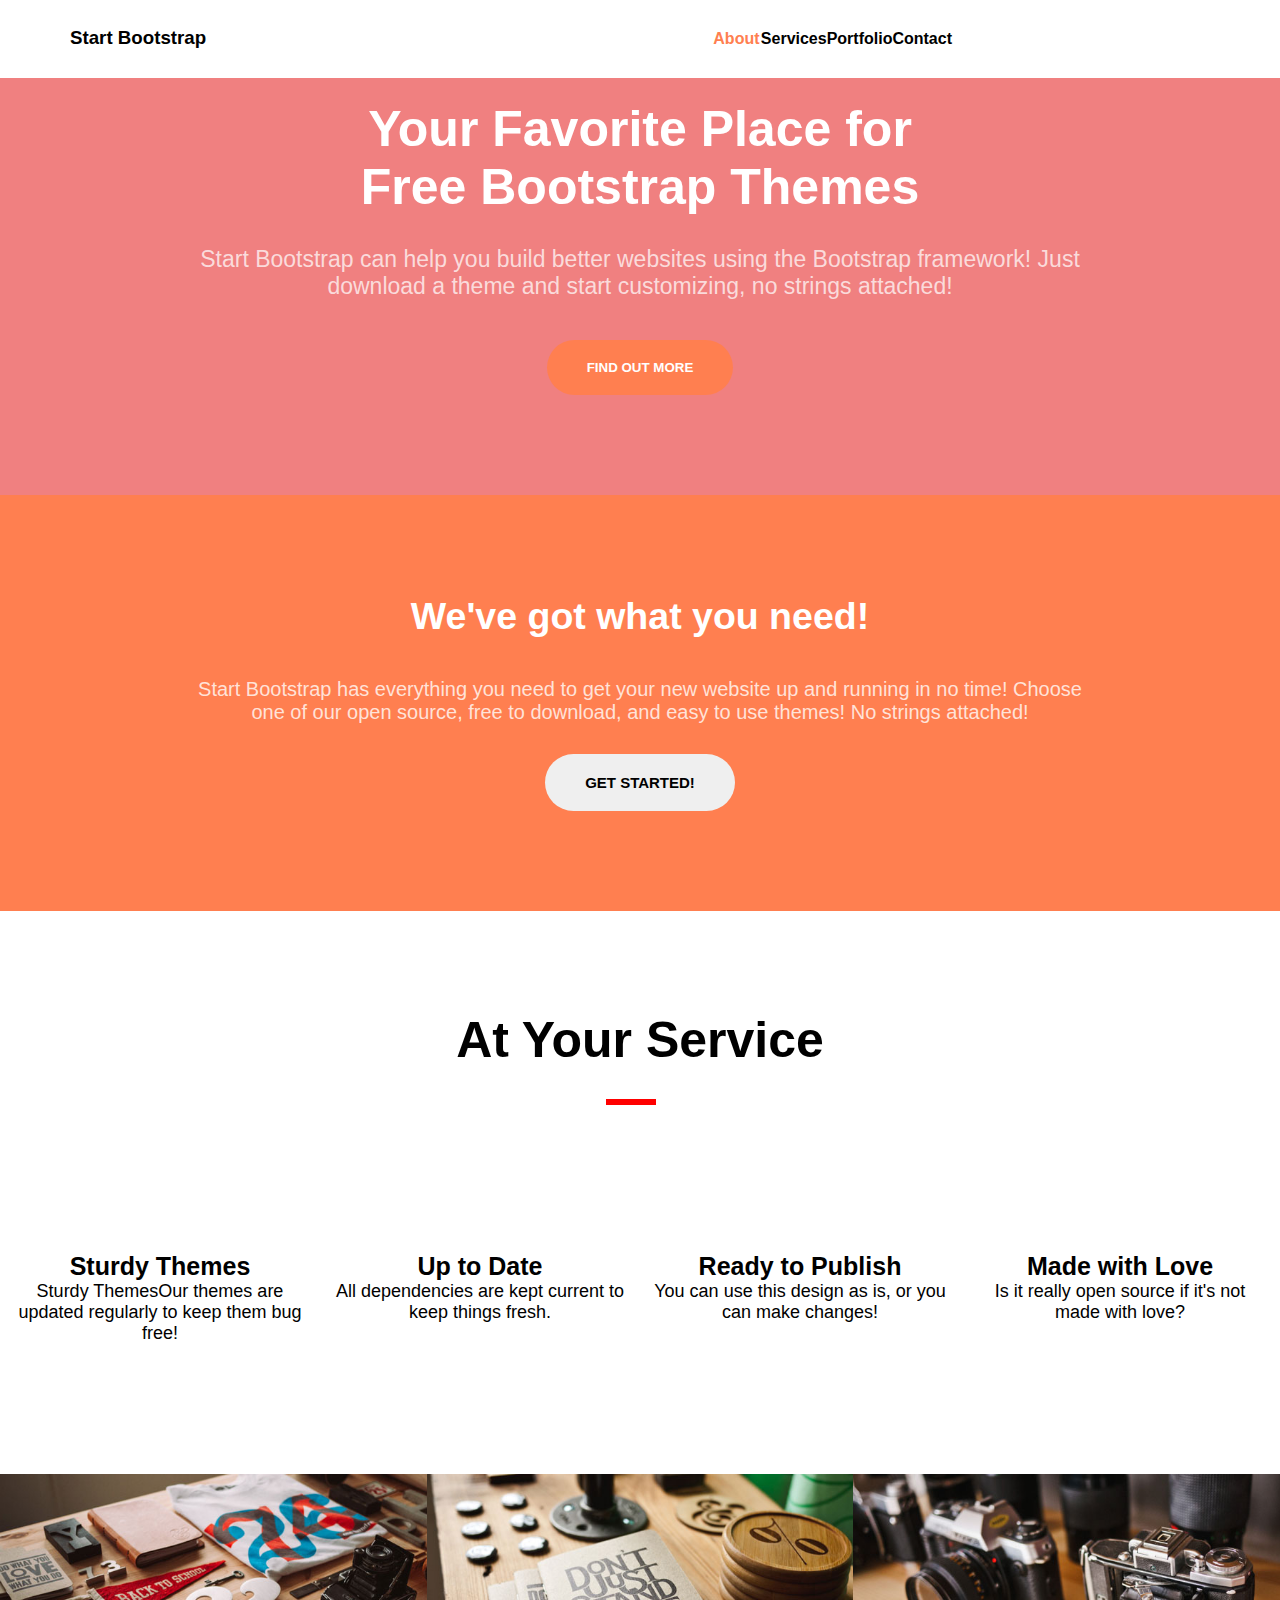
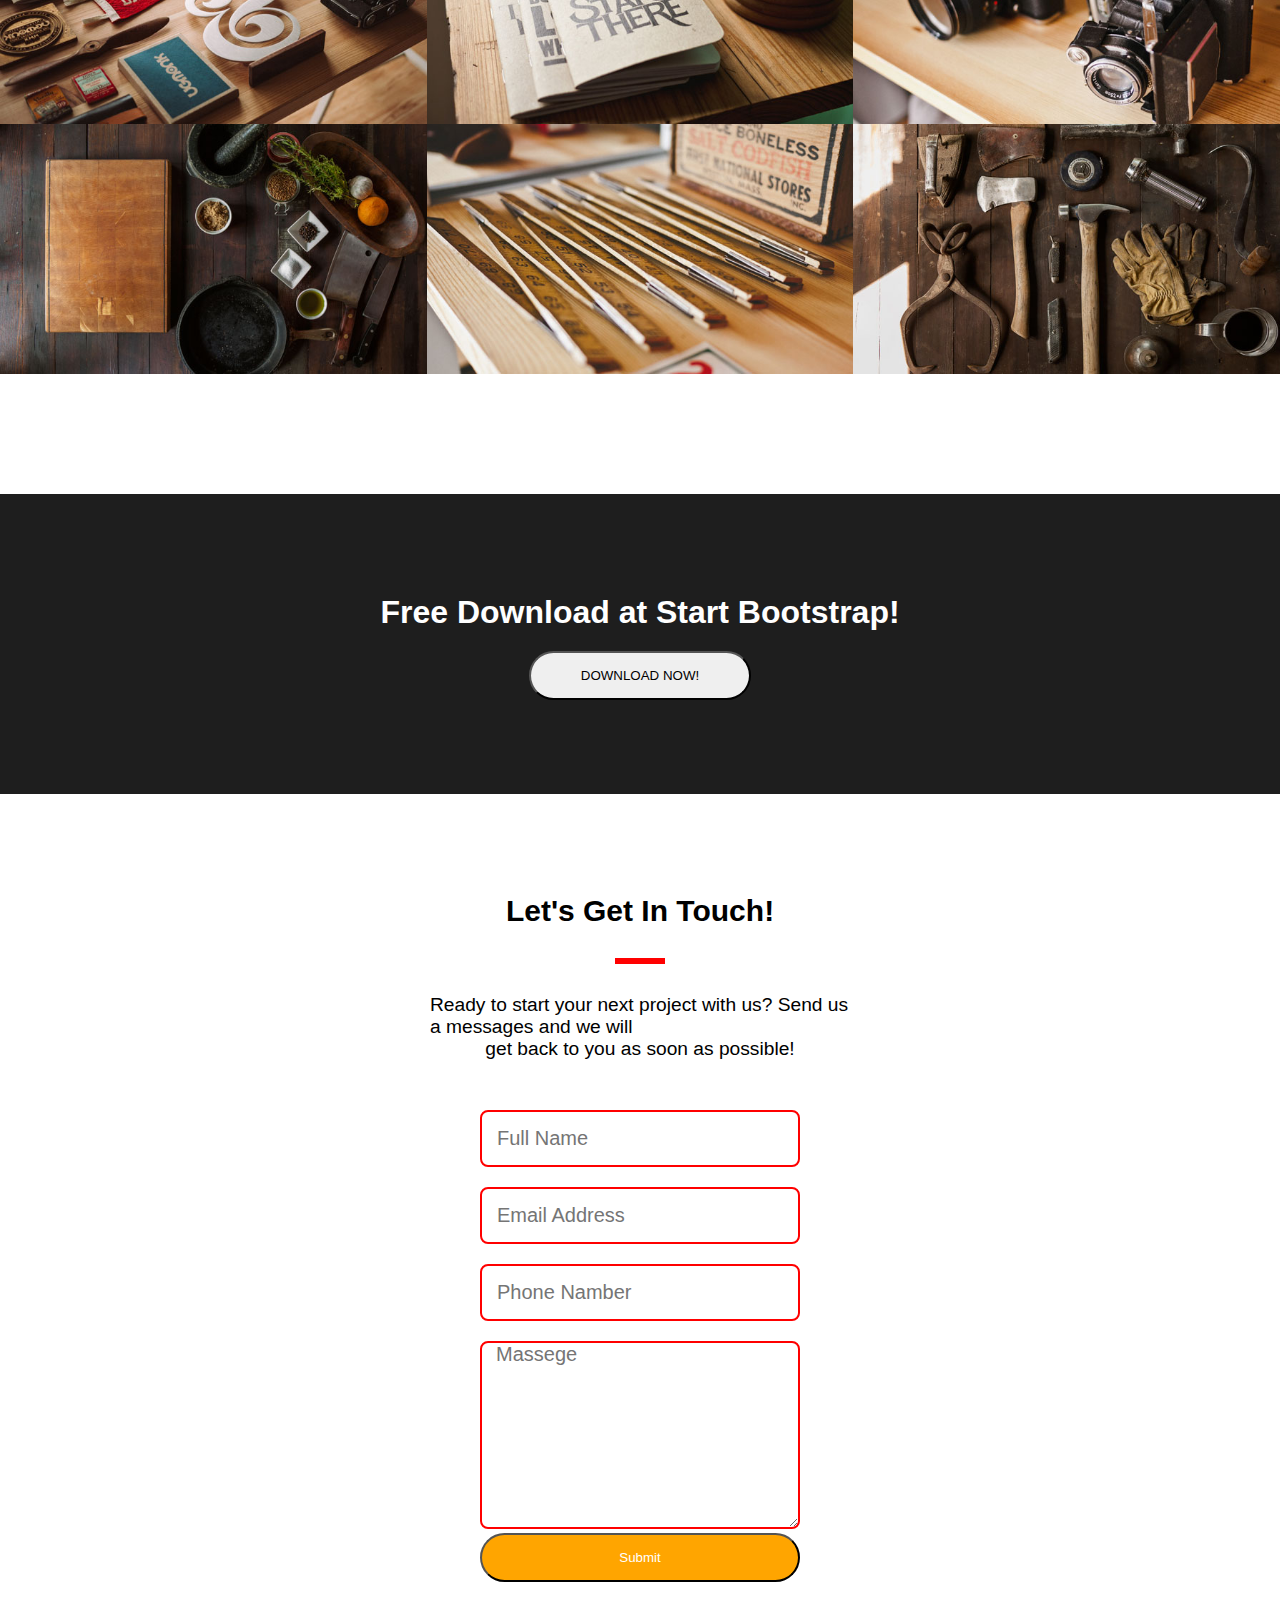
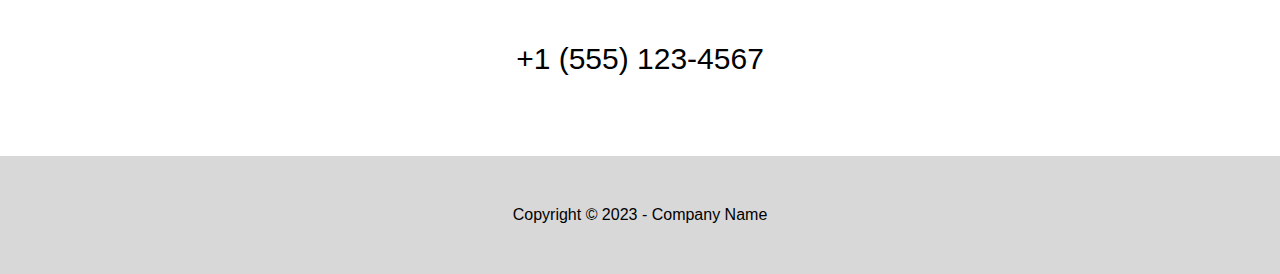
<file: my portfoliyo/portfoliyo.html>
<!DOCTYPE html>
<html lang="en">

<head>
    <meta charset="UTF-8">
    <meta name="viewport" content="width=device-width, initial-scale=1.0">
    <title>Document</title>

    <link rel="stylesheet" href="https://cdnjs.cloudflare.com/ajax/libs/font-awesome/6.4.2/css/all.min.css"
        integrity="sha512-z3gLpd7yknf1YoNbCzqRKc4qyor8gaKU1qmn+CShxbuBusANI9QpRohGBreCFkKxLhei6S9CQXFEbbKuqLg0DA=="
        crossorigin="anonymous" referrerpolicy="no-referrer" />


    <link rel="stylesheet" href="portfoliyo.css">
    <link rel="stylesheet" href="media.css">


</head>

<body>


    <div class="main">


        <!-- ***********navbar start************** -->


        <div class="navbar">



            <div class="start">

                <h3>Start Bootstrap</h3>

            </div>

            <div class="about">

                <p><a href="#n1"><span style="color: coral;">About</span></a></p>


                <p><a href="#n2">Services</a></p>


                <p><a href="#n3">Portfolio</a></p>


                <p><a href="#n4">Contact</a></p>


            </div>

            <div class="bar">
                <i class="fa fa-bars"></i>
            </div>


        </div>

        <!-- ************navbar end*************** -->



        <!-- *****************navbar2 start*************** -->


        <div class="navbar2">

            <div class="free">

                <h1>Your Favorite Place for <br> Free Bootstrap Themes</h1>
            </div>


            <!-- <div class="line"></div> -->



            <div class="halp">

                <p>Start Bootstrap can help you build better websites using the Bootstrap framework! Just <br>
                    download a theme and start customizing, no strings attached!</p>


            </div>



            <div class="find">


                <button>FIND OUT MORE</button>


            </div>


        </div>

        <!-- ************navbar2 end******************* -->


    </div>


    <!-- ****************main1 start********************* -->

    <div class="main1" id="n1">

        <div class="what">

            <h2>We've got what you need!</h2>


        </div>

        <!-- <div class="line2"></div> -->


        <div class="has">

            <p>Start Bootstrap has everything you need to get your new website up and running in no time! Choose <br>
                one of our open source, free to download, and easy to use themes! No strings attached!

            </p>

        </div>


        <div class="get">

            <button>GET STARTED!</button>
        </div>




    </div>

    <!-- ***************main1 emd******************* -->


    <!-- ********************main3 start******************* -->


    <div class="main2" id="n2">

        <!-- ********at start********* -->

        <div class="at">

            <div class="your">

                <h4>At Your Service</h4>
                <div class="red2"></div>

            </div>

            <!-- <div class="service"></div> -->


        </div>

        <!-- *************at end*********** -->



        <!-- ********at 1 start********* -->

        <div class="at1">

            <div class="sturdy">

                <div class="daymon">
                    <i class="fa-regular fa-gem"></i>
                </div>

                <div class="our">

                    <h3>Sturdy Themes</h3>
                    <p>Sturdy ThemesOur themes are updated regularly to keep them bug free!</p>
                </div>


            </div>


            <div class="upto">

                <div class="leptop">
                    <i class="fa-solid fa-laptop"></i>
                </div>


                <div class="all">

                    <h3>Up to Date</h3>

                    <p>All dependencies are kept current to keep things fresh.</p>

                </div>


            </div>


            <div class="ready">

                <div class="world">
                    <i class="fa-solid fa-globe"></i>
                </div>


                <div class="you ">

                    <h3>Ready to Publish</h3>

                    <p>You can use this design as is, or you can make changes!</p>
                </div>


            </div>


            <div class="made">

                <div class="hart">
                    <i class="fa-regular fa-heart"></i>
                </div>


                <div class="really ">

                    <h3>Made with Love</h3>

                    <p>Is it really open source if it's not made with love?</p>


                </div>


            </div>



        </div>



        <!-- *************at 1 end*********** -->




    </div>



    <!-- ********************main3 end******************* -->

    <!-- ************************project start****************** -->

    <div class="project" id="n3">

<a href="../flex/Home.html/home.html" target="_blank">
        <div class="pro1">

            <div class="name">

                <p>CATEGRY</p>
                <h2>Project Name</h2>

            </div>

        </div>
    </a>



    <a href="../grid/grid .html/firest.html" target="_blank">


        <div class="pro1 x1">


            <div class="name">

                <p>CATEGRY</p>
                <h2>Project Name</h2>

            </div>

        </div>
    </a>


        <div class="pro1 x2">

            <div class="name">

                <p>CATEGRY</p>
                <h2>Project Name</h2>

            </div>


        </div>


        <div class="pro1 x3">

            <div class="name">

                <p>CATEGRY</p>
                <h2>Project Name</h2>

            </div>


        </div>


        <div class="pro1 x4">


            <div class="name">

                <p>CATEGRY</p>
                <h2>Project Name</h2>

            </div>


        </div>


        <div class="pro1 x5">

            <div class="name">

                <p>CATEGRY</p>
                <h2>Project Name</h2>

            </div>



        </div>


    </div>

    <!-- ***********************project end**************** -->


    <!-- ************************now start************************ -->

    <div class="now">

        <div class="no">

            <h1>Free Download at Start Bootstrap!</h1>

            <button>DOWNLOAD NOW!</button>

        </div>




    </div>



    <!-- ******************************now end************************** -->


    <!-- *************************form start****************** -->

    <div class="futer" id="n4">


        <div class="fut">

            <div class="let">


                <h2>Let's Get In Touch!</h2>

                <div class="red"></div>

                <p>Ready to start your next project with us? Send us a messages and we will</p>

                <p>get back to you as soon as possible!

                </p>


            </div>


            <div class="form">


                <input type="text" placeholder="Full Name">


                <input type="text" placeholder="Email Address">


                <input type="text" placeholder="Phone Namber">


                <textarea name="" id="" cols="30" rows="8" placeholder="Massege"></textarea>

                <button>Submit</button>



                <div class="last">

                    <p><i class="fa-solid fa-mobile-screen-button"></i></p>

                <span>+1 (555) 123-4567</span>


                </div>





            </div>




        </div>




    </div>









    <!-- *************************form end******************  -->

    <div class="gray1">


        <span>Copyright © 2023 - Company Name</span>


    </div>




</body>

</html>
</file>
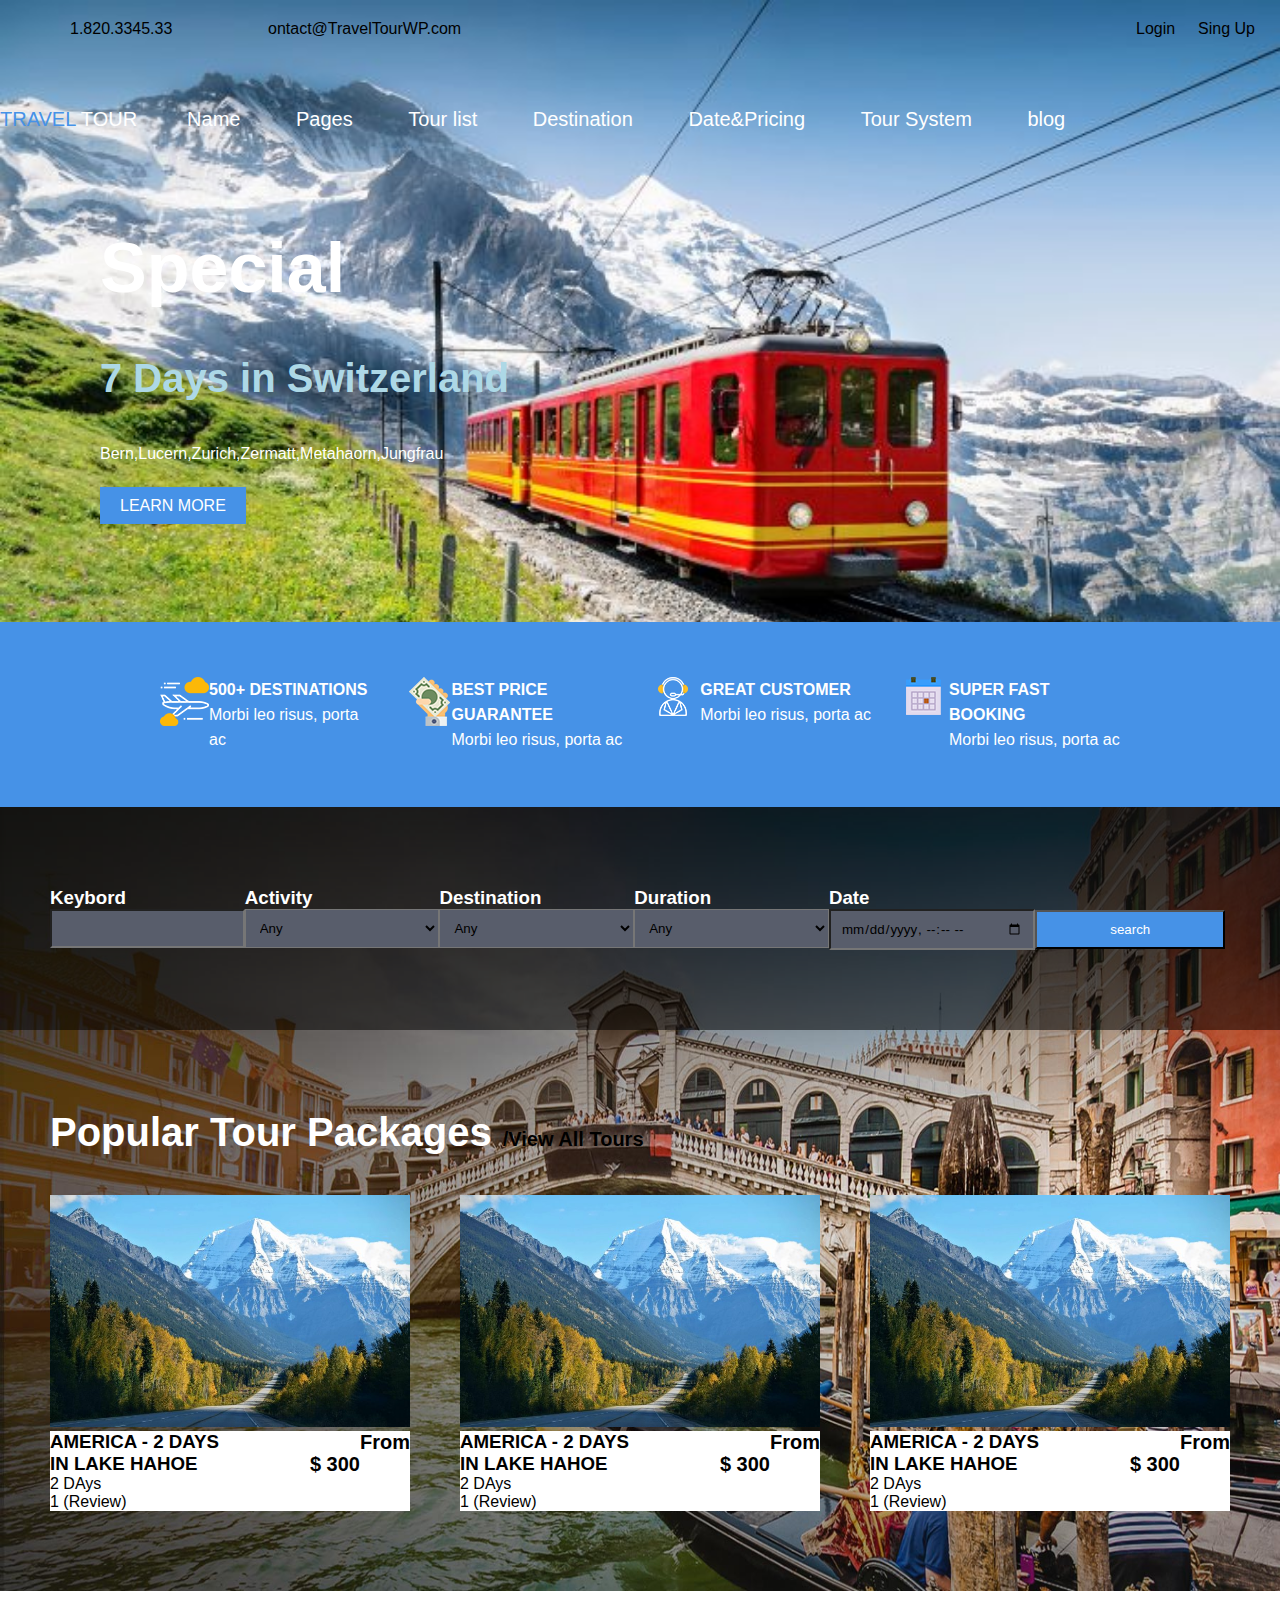
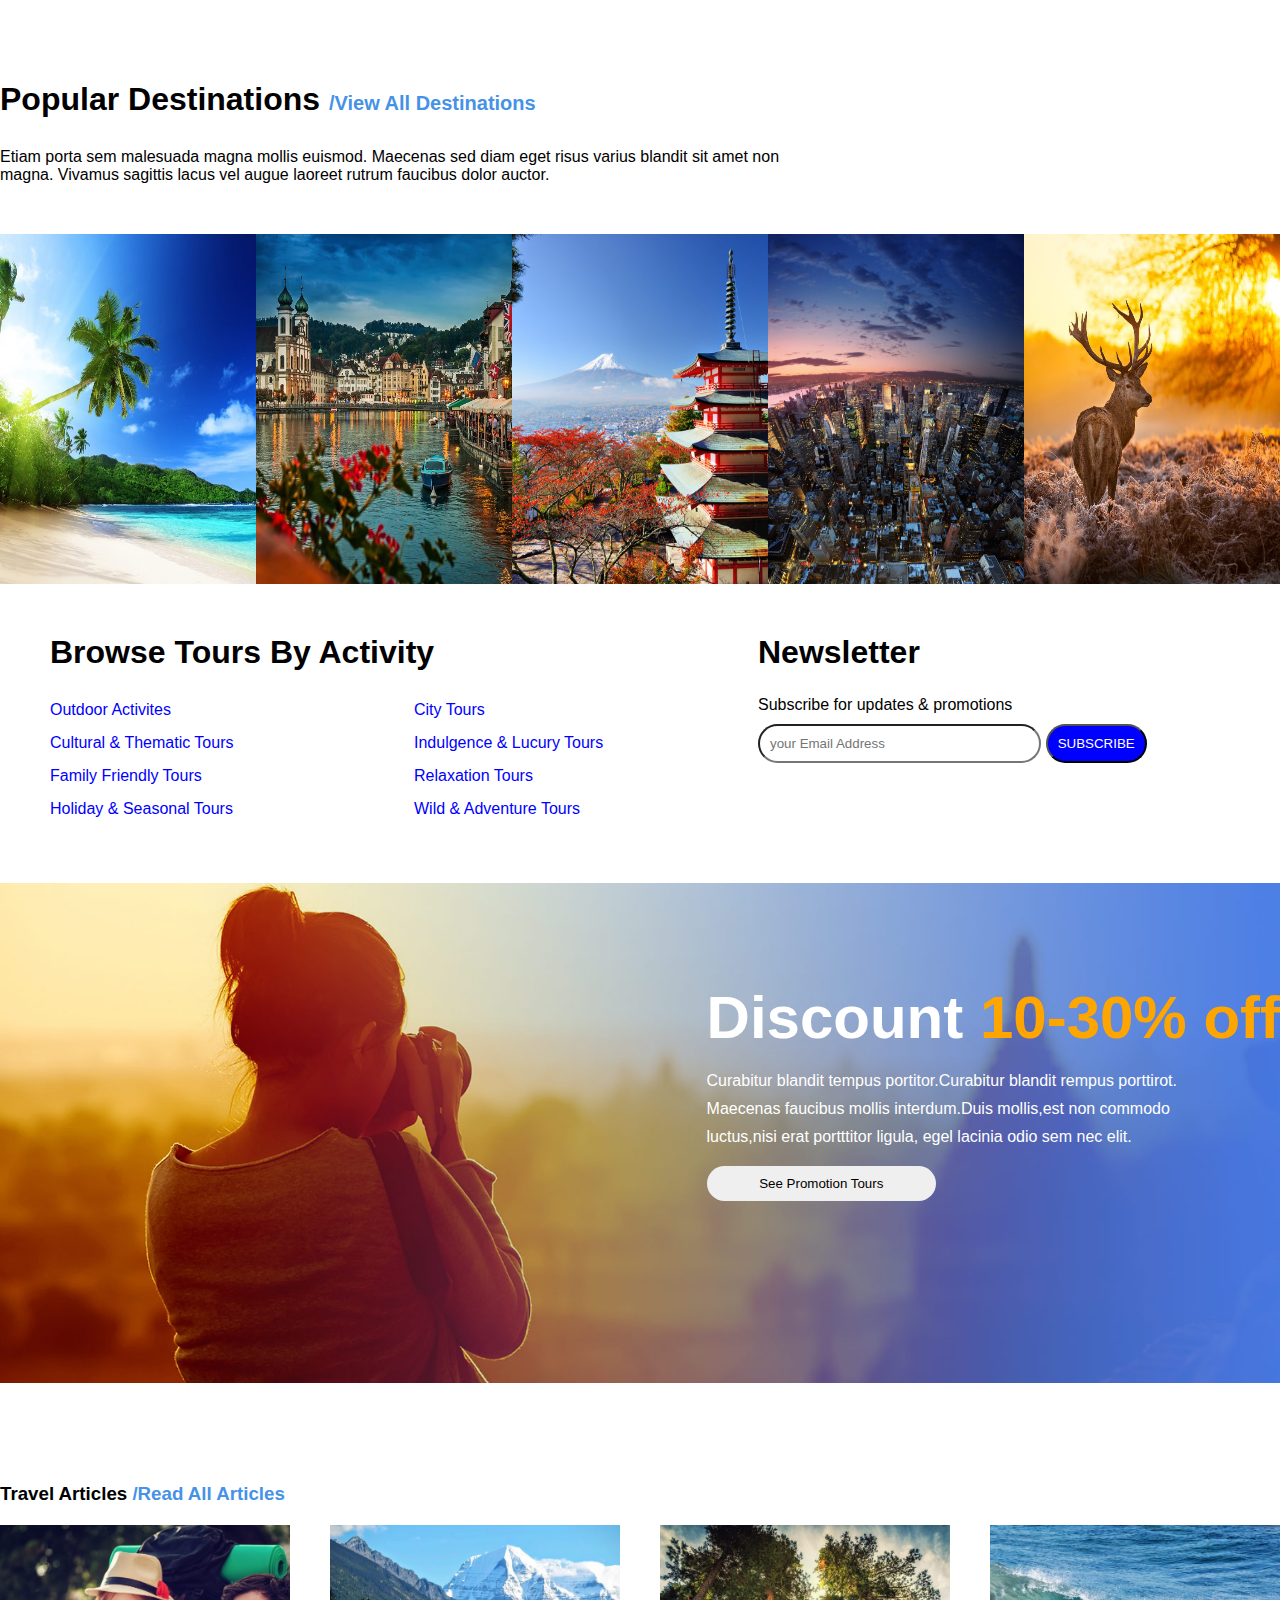
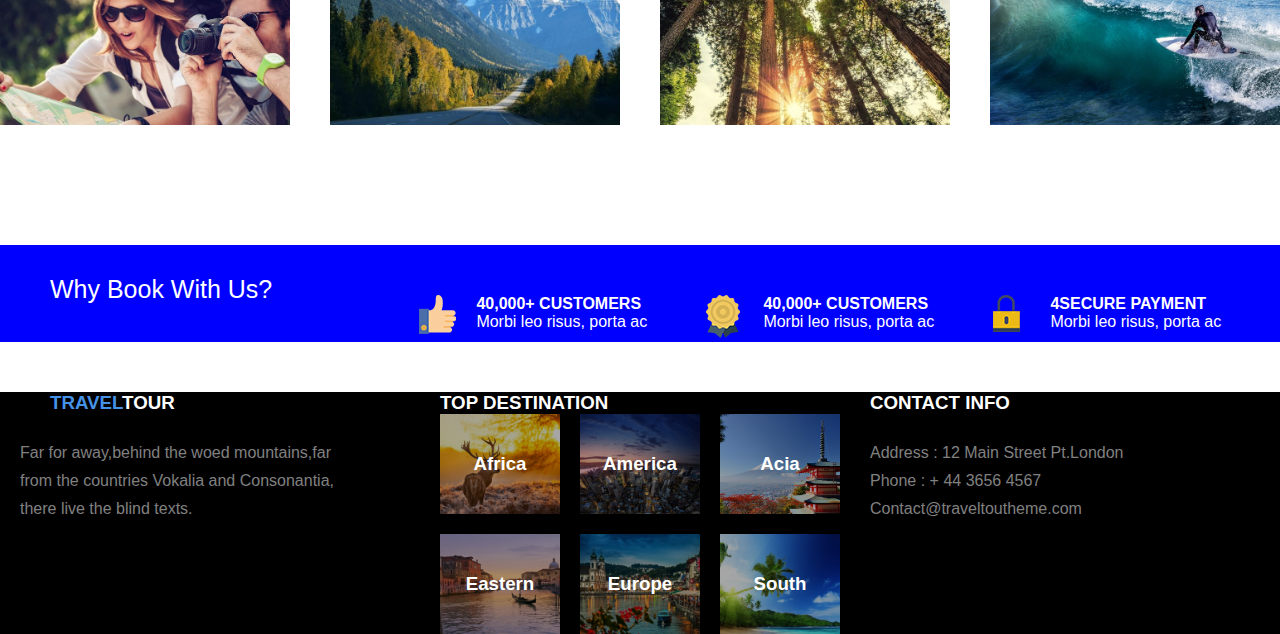
<file: grid/grid .html/firest.html>
<!DOCTYPE html>
<html lang="en">

<head>
    <meta charset="UTF-8">
    <meta name="viewport" content="width=device-width, initial-scale=1.0">
    <title>Document</title>


    <link rel="stylesheet" href="https://cdnjs.cloudflare.com/ajax/libs/font-awesome/6.4.2/css/all.min.css"
        integrity="sha512-z3gLpd7yknf1YoNbCzqRKc4qyor8gaKU1qmn+CShxbuBusANI9QpRohGBreCFkKxLhei6S9CQXFEbbKuqLg0DA=="
        crossorigin="anonymous" referrerpolicy="no-referrer" />

    <link rel="stylesheet" href="../css/first.css">
    <link rel="stylesheet" href="../css/media.css">

</head>


<body>

    <div class="main">

        <div class="nav1">

            <p class="r"> <i class="fa fa-phone"></i>1.820.3345.33 </p>
            <p> <i class="fa-regular fa-envelope"></i> ontact@TravelTourWP.com</p>

            <p>

                <i class="fa-brands fa-facebook-f"></i>
                <i class="fa-brands fa-twitter"></i>
                <i class="fa-brands fa-instagram"></i>
            </p>

            <p> <i class="fa-solid fa-lock"></i>Login</p>
            <p> <i class="fa-solid fa-user"></i>Sing Up</p>

        </div>


        <!-- ****************nav2 -start*** -->

        <div class="nav2">


            <div class="pho">
                <p>
                    <i class="fa-solid fa-plane"></i>
                    <span>TRAVEL</span>
                    TOUR

                </p>
            </div>



            <div class="list">

                <ul>

                    <!-- nam********** -->

                    <li class="name"><a href="">Name</a>

                        <div class="name2">
                            <p>Homepage1</p>
                            <p>Homepage12</p>
                            <p>Homepage1</p>
                            <p>Homepage1</p>
                        </div>

                    </li>

                    <!-- pages********** -->


                    <li class="pages"><a href="">Pages</a>

                        <div class="pages2">

                            <!-- futur********88 -->

                            <p class="futur">Features
                                <i class="fa-solid fa-angle-right"></i>

                            <!-- <div class="futur2">

                                <p>set1</p>
                                <p>set2</p>
                                <p>set3</p>
                                <p>set4</p>

                            </div> -->

                            </p>

                            <!-- about*************8 -->

                            <p class="about">About
                                <i class="fa-solid fa-angle-right"></i>


                            <!-- <div class="about2">

                                <p>About uS</p>
                                <p>About uS2</p>
                                <p>About uS3</p>
                                <p>About Our Team</p>
                            </div> -->

                            </p>



                            <p>Our Service</p>

                            <!-- contct******** -->

                            <p class="contact">Contact


                            <!-- <div class="contact2">

                                <p>contact1</p>
                                <p>contact2</p>
                                <p>contact3</p>

                            </div> -->

                            </p>

                            <!-- port************8 -->

                            <p class="port">Portfolio
                                <i class="fa-solid fa-angle-right"></i>

                            <!-- <div class="port2">

                                <p>porfollo Grid</p>
                                <p>porfollo Masonry</p>
                                <p>porfollo Modern</p>
                                <p>porfollo Side Thumbnall</p>


                            </div> -->

                            </p>

                            <p>Gallery</p>



                            <!-- team******** -->


                            <p class="team">Team
                                <i class="fa-solid fa-angle-right"></i>

                            <!-- <div class="team2">
                                <p>team/ plain Style</p>
                                <p>team/ Thumbnall style</p>
                                <p>team/ frame stye</p>
                            </div> -->

                            </p>

                            <!-- prodct************** -->
 
 
                            <p class="prodct">Product
                                <i class="fa-solid fa-angle-right"></i>

                                <div class="prodct2">

                                <p>woocommerce shop archive</p>
                                <p>Cart</p>
                                <p>CheckOut</p>
                                <p>My account</p>

                            </div>

                            </p>




                            <p>Price Table</p>
                            <p>Coming Soon</p>
                            <p>404 Page</p>
                        </div>

                    </li>


                    <!-- tour********8 -->



                    <li class="tour-list"><a href="">Tour list</a>

                        <div class="tour-list2">
                            <p>Tour Full</p>
                            <p>Tour Side Thumbnail</p>
                            <p>Tour Thumbnail Style</p>
                            <p>Tour Ciassic</p>
                            <p>Tour Classic</p>
                            <p>Tour Classsic With Custom Excerpt</p>
                        </div>

                    </li>

                    <!-- **dest********8 -->

                    <li class="dest"><a href="">Destination</a>



                    </li>

                    <!-- date************* -->

                    <li class="date"><a href="">Date&Pricing</a>


                        <div class="date2">
                            <p>Multiple Packages</p>
                            <p>Multiple Day-Recurring</p>
                            <p>Multiple Date-One Time</p>
                            <p>One Day-Recurring</p>
                            <p>One Day-One Time</p>
                            <p>Variable Pricing</p>
                            <p>Fixed Price/Person</p>
                            <p>Room Based Pricing</p>
                            <p>No Room Based Pricing</p>
                            <p>Referral (link to external website)</p>
                        </div>

                    </li>

                    <!-- tu-system********** -->

                    <li class="tour-sys"><a href="">Tour System</a>


                        <div class="tour-sys2">
                            <p>test system as customer</p>
                            <p>How the payment works</p>
                            <p>Admin-Transaction page</p>
                            <p>Admin-Singal -Transaction</p>
                            <p>Customer-Dashboard</p>
                            <p>Customer-Bookings</p>
                            <p>Customer-invoice</p>
                            <p>Customer-Reveew</p>
                            <p>Customer-Wishlist</p>
                        </div>

                    </li>

                    <!-- **blok********** -->


                    <li class="blog"><a href="">blog</a>


                        <div class="blog2">
                            <p>Blog Full</p>
                            <p>Blog Drid</p>
                            <p>Blog Columns</p>
                            <p>Single Poste</p>
                        </div>

                    </li>


                </ul>




            </div>

            <div class="bar">
                <i class="fa fa-bars"></i>

            </div>


        </div>

        <div class="text">

            <h1>Special</h1>
            <h2>7 Days in Switzerland</h2>
            <p>Bern,Lucern,Zurich,Zermatt,Metahaorn,Jungfrau</p>

            <a href="">LEARN MORE</a>
        </div>


    </div>


    <div class="icon">


        <div class="icon1">

            <div class="leo">

                <div class="plan">
                    <img src="../image/icon-1.png" alt="">
                </div>
                <div class="morbi">
                    <b>500+ DESTINATIONS</b><br>
                    <p>Morbi leo risus, porta ac</p>
                </div>

            </div>




        </div>

        <div class="icon2">

            <div class="leo">

                <div class="plan">
                    <img src="../image/icon-2.png" alt="">
                </div>
                <div class="morbi">
                    <b>BEST PRICE GUARANTEE</b>
                    <p>Morbi leo risus, porta ac</p>
                </div>

            </div>

        </div>

        <div class="icon3">

            <div class="leo">

                <div class="plan">
                    <img src="../image/icon-3.png" alt="">
                </div>
                <div class="morbi">
                    <b>GREAT CUSTOMER</b>
                    <p>Morbi leo risus, porta ac</p>
                </div>

            </div>

        </div>

        <div class="icon4">

            <div class="leo">

                <div class="plan">
                    <img src="../image/icon-4.png" alt="">
                </div>
                <div class="morbi">
                    <b>SUPER FAST BOOKING</b>
                    <p>Morbi leo risus, porta ac</p>
                </div>

            </div>

        </div>


    </div>

    <!-- **************1 -->


    <div class="back">


        <div class="mener">

            <div class="men1">

                <div class="d1 f1">

                    <h3>Keybord</h3>

                    <input type="search" style="width: 100%;">


                </div>



                <div class="d1">
                    <h3>Activity</h3>

                    <select name="" id="">

                        <option class="option" value="">Any</option>

                    </select>


                </div>



                <div class="d1">

                    <h3>Destination</h3>

                    <select name="" id="">

                        <option class="option" value="">Any</option>

                    </select>

                </div>



                <div class="d1">

                    <h3>Duration</h3>

                    <select name="" id="">

                        <option class="option" value="">Any</option>

                    </select>

                </div>



                <div class="d1 f1">

                    <h3>Date</h3>

                    <input type="datetime-local">

                </div>



                <div class="d1 button1">

                    <button>search</button>

                </div>

            </div>


        </div>




         <div class="third">



            <div class="nil1">

                <h1>Popular Tour Packages <span>/View All Tours</span></h1>


                <div class="partition">



                    <div class="dot1">

                        <div class="doinner">

                            <img src="../image/photo-1459255418679-d6424da9ee33-700x450.jpg" alt="" height="100%"
                                width="100%">

                        </div>


                        <div class="doinner1">

                            <h3>AMERICA - 2 DAYS <span>From</span></h3>

                            <h3>IN LAKE HAHOE <span>$ 300</span></h3>


                            <p><i class="fa fa-clock"></i>2 DAys</p>
                            <p><i class="fa fa-star"></i><i class="fa fa-star"></i><i class="fa fa-star"></i><i
                                    class="fa fa-star"></i><i class="fa fa-star"></i>1 (Review)</p>


                        </div>


                    </div>


                    <div class="dot1">

                        <div class="doinner">

                            <img src="../image/photo-1459255418679-d6424da9ee33-700x450.jpg" alt="" height="100%"
                                width="100%">


                        </div>

                        <div class="doinner1">

                            <h3>AMERICA - 2 DAYS <span>From</span></h3>

                            <h3>IN LAKE HAHOE <span>$ 300</span></h3>


                            <p><i class="fa fa-clock"></i>2 DAys</p>
                            <p><i class="fa fa-star"></i><i class="fa fa-star"></i><i class="fa fa-star"></i><i
                                    class="fa fa-star"></i><i class="fa fa-star"></i>1 (Review)</p>


                        </div>



                    </div>


                    <div class="dot1">

                        <div class="doinner">

                            <img src="../image/photo-1459255418679-d6424da9ee33-700x450.jpg" alt="" height="100%"
                                width="100%">


                        </div>


                        <div class="doinner1">

                            <h3>AMERICA - 2 DAYS <span>From</span></h3>

                            <h3>IN LAKE HAHOE <span>$ 300</span></h3>


                            <p><i class="fa fa-clock"></i>2 DAys</p>
                            <p><i class="fa fa-star"></i><i class="fa fa-star"></i><i class="fa fa-star"></i><i
                                    class="fa fa-star"></i><i class="fa fa-star"></i>1 (Review)</p>


                        </div>




                    </div>




                </div>



            </div>

        </div>

    </div>



    <div class="whiter">

        <div class="deta">

            <h1><span><i class="fa-solid fa-location-dot"></i></span> Popular Destinations <span>/View All
                    Destinations</span></h1>

            <p>Etiam porta sem malesuada magna mollis euismod. Maecenas sed diam eget risus varius blandit sit amet non
            </p>

            <p>magna. Vivamus sagittis lacus vel augue laoreet rutrum faucibus dolor auctor.</p>


        </div>



    </div>



    <div class="vivel">


        <div class="v1">


            <div class="black">


                <div class="win">

                    <h3><span><i class="fa-solid fa-location-dot"></i> </span> South Afreca
                        &nbsp;&nbsp;&nbsp;&nbsp;&nbsp;&nbsp;&nbsp;&nbsp;<span>3 tours</span></h3>

                    <p><span>View all Tour</span></p>

                </div>

            </div>





        </div>


        <div class="v1 v2">

            <div class="black">

                <div class="win">

                    <h3><span><i class="fa-solid fa-location-dot"></i> </span> South Afreca
                        &nbsp;&nbsp;&nbsp;&nbsp;&nbsp;&nbsp;&nbsp;&nbsp;<span>3 tours</span></h3>

                    <p><span>View all Tour</span></p>

                </div>



            </div>


        </div>


        <div class="v1 v3">

            <div class="black">

                <div class="win">

                    <h3><span><i class="fa-solid fa-location-dot"></i> </span> South Afreca
                        &nbsp;&nbsp;&nbsp;&nbsp;&nbsp;&nbsp;&nbsp;&nbsp;<span>3 tours</span></h3>

                    <p><span>View all Tour</span></p>

                </div>



            </div>



        </div>


        <div class="v1 v4">

            <div class="black">

                <div class="win">

                    <h3><span><i class="fa-solid fa-location-dot"></i> </span> South Afreca
                        &nbsp;&nbsp;&nbsp;&nbsp;&nbsp;&nbsp;&nbsp;&nbsp;<span>3 tours</span></h3>

                    <p><span>View all Tour</span></p>

                </div>



            </div>





        </div>


        <div class="v1 v5">


            <div class="black">

                <div class="win">

                    <h3><span><i class="fa-solid fa-location-dot"></i> </span> South Afreca
                        &nbsp;&nbsp;&nbsp;&nbsp;&nbsp;&nbsp;&nbsp;&nbsp;<span>3 tours</span></h3>

                    <p><span>View all Tour</span></p>

                </div>



            </div>


        </div>

    </div>




    <div class="zolo">

        <div class="local">


            <div class="browse">

                <h1><i class="fa-solid fa-bars-staggered"></i> Browse Tours By Activity</h1>

                <div class="out">


                    <div class="one">

                        <p><a href="#">Outdoor Activites</a></p>
                        <p><a href="#">Cultural & Thematic Tours</a></p>
                        <p><a href="#">Family Friendly Tours</a></p>
                        <p><a href="#">Holiday & Seasonal Tours</a></p>

                    </div>




                    <div class="one">

                        <p><a href="#">City Tours</a></p>
                        <p><a href="#">Indulgence & Lucury Tours</a></p>
                        <p><a href="#">Relaxation Tours</a></p>
                        <p><a href="#">Wild & Adventure Tours</a></p>


                    </div>




                </div>




            </div>




            <div class="news">

                <h1>Newsletter</h1>

                <p>Subscribe for updates & promotions</p>

                <input type="email" placeholder="your Email Address">
                <button>SUBSCRIBE</button>


                <p>
                    <i class="fa-regular fa-envelope"></i>
                    <i class="fa-brands fa-facebook-f"></i>
                    <i class="fa-brands fa-google-plus-g"></i>
                    <i class="fa-brands fa-linkedin"></i>
                    <i class="fa-brands fa-pinterest-p"></i>
                    <i class="fa-brands fa-shopify"></i>
                    <i class="fa-brands fa-twitter"></i>
                </p>



            </div>





        </div>








    </div> 



    <!-- ****************************************** -->




     <div class="stunning">

        <!-- <img src="../image/stunning-bg.jpg" alt="" width="100%" height="100%"> -->



        <div class="discount">


            <div class="off">

                <h1>Discount <span>10-30% off</span></h1>


                <p>Curabitur blandit tempus portitor.Curabitur blandit rempus porttirot.</p>
                <p>Maecenas faucibus mollis interdum.Duis mollis,est non commodo</p>
                <p>luctus,nisi erat portttitor ligula, egel lacinia odio sem nec elit.</p>

                <button>See Promotion Tours</button>


            </div>



        </div>


    </div> 



    <!-- ********************************************************** -->

    <div class="hover">



        <div class="travel">

            <div class="t1">
                <h3><span><i class="fa-regular fa-lightbulb"></i></span> Travel Articles <span>/Read All Articles</span>
                </h3>
            </div>


            <div class="part4">


                <div class="why">

                    <div class="do">

                        <div class="going"></div>


                    </div>

                    <div class="letter">

                        <h5>Even the all - </h5>
                        <h5>Powerfull Pointing</h5>
                        <h5><i class="fa fa-clock"></i> June 6,2016</h5>

                    </div>







                </div>




                <div class="why">

                    <div class="do do1">

                        <div class="going"></div>


                    </div>

                    <div class="letter">

                        <h5>Even the all - </h5>
                        <h5>Powerfull Pointing</h5>
                        <h5><i class="fa fa-clock"></i> June 6,2016</h5>

                    </div>


                </div>




                <div class="why">

                    <div class="do do2">

                        <div class="going"></div>


                    </div>

                    <div class="letter">

                        <h5>Even the all - </h5>
                        <h5>Powerfull Pointing</h5>
                        <h5><i class="fa fa-clock"></i> June 6,2016</h5>

                    </div>


                </div>





                <div class="why">

                    <div class="do do3">

                        <div class="going"></div>


                    </div>

                    <div class="letter">

                        <h5>Even the all - </h5>
                        <h5>Powerfull Pointing</h5>
                        <h5><i class="fa fa-clock"></i> June 6,2016</h5>

                    </div>


                </div>






            </div>





        </div>



    </div> 

    <!-- ******************************************************** -->




     <div class="blue">



        <div class="blue1">

            <p>Why Book With Us?</p>
        </div>



        <div class="blue2">


            <div class="award1">


                <div class="thanks">
                    <img src="../image/icon-10.png" alt="">
                </div>

                <div class="thanks1">


                    <b>40,000+ CUSTOMERS</b>
                    <p>Morbi leo risus, porta ac</p>

                </div>
                
            </div>



            <div class="award2">

                <div class="madel">

                    <img src="../image/icon-11.png" alt="">
                </div>


                <div class="madel1">

                    <b>40,000+ CUSTOMERS</b>
                    <p>Morbi leo risus, porta ac</p>

                </div>

            </div>



            <div class="award3">

            <div class="payment">

                <img src="../image/icon-12.png" alt="">


            </div>


            <div class="payment1">

                <b>4SECURE PAYMENT</b>
                <p>Morbi leo risus, porta ac</p>


            </div>


            </div>





        </div>



    </div> 



    <!-- ******************************************************************* -->



     <div class="futter">



        <div class="fut">



            <div class="dever1">


                <h3><i class="fa-solid fa-plane-departure"></i><span>TRAVEL</span>TOUR</h3>

                <div class="vaj">

                    <p>Far for away,behind the woed mountains,far</p>
                    <p>from the countries Vokalia and Consonantia,</p>
                    <p>there live the blind texts.</p>

                    <h1><i class="fa-solid fa-award"></i> <i class="fa-solid fa-crown"></i></h1>



                </div>




            </div>





            <div class="dever2">

                <h3>TOP DESTINATION</h3>

                <div class="laster">

                    <div class="up">

                        <div class="scale"></div>


                        <div class="doun">


                            <h3>Africa</h3>


                        </div>


                    </div>



                    <div class="up">

                        <div class="scale ol2"></div>


                        <div class="doun">


                            <h3>America</h3>


                        </div>


                    </div>




                    <div class="up">

                        <div class="scale ol3"></div>


                        <div class="doun">


                            <h3>Acia</h3>


                        </div>


                    </div>




                    <div class="up">

                        <div class="scale ol4"></div>


                        <div class="doun">


                            <h3>Eastern</h3>
                            <h3>Europe</h3>


                        </div>


                    </div>




                    <div class="up">

                        <div class="scale ol5"></div>


                        <div class="doun">


                            <h3>Europe</h3>


                        </div>


                    </div>




                    <div class="up">

                        <div class="scale ol6"></div>


                        <div class="doun">


                            <h3>South</h3>
                            <h3>America</h3>


                        </div>


                    </div>









                </div>







            </div>












            <div class="dever3">

                <h3>CONTACT INFO</h3>



                <P>Address : 12 Main Street Pt.London</P>
                <p>Phone : + 44 3656 4567 </p>
                <p>Contact@traveltoutheme.com</p>


                <p class="las">
                    <i class="fa-brands fa-facebook-f"></i>
                    <i class="fa-brands fa-linkedin"></i>
                    <i class="fa-brands fa-pinterest-p"></i>
                    <i class="fa-brands fa-shopify"></i>
                    <i class="fa-brands fa-twitter"></i>
                </p>



            </div>












        </div>















    </div> 














</body>

</html>
</file>
<file: my portfoliyo/portfoliyo.css>
*
{
    box-sizing: border-box;
    margin: 0;
    padding: 0;
    /* border: 1px solid ; */
    font-family: sans-serif;
    scroll-behavior: smooth;
}

/* *****************navbar start****************** */


.navbar

{
    display: grid;
    grid-template-columns: 40fr 50fr 10fr;
    background-color: white;
    position: fixed;
    top: 0;
    left: 0;
    z-index: 1;
    width: 100%;
    padding-top: 20px;
    padding-bottom: 20px;

}

.start
{
    padding-left: 0px;
    color: black;
    cursor: pointer;

}

.start h3
{
    padding-left: 70px;
    padding-top: 7px;
}

.about

{
    display: grid;
    grid-template-columns: 1fr 1fr 1fr 1fr;
    padding: 10px 200px 10px 200px;
}

.about p
{
    text-align: center;
    font-weight: bold;
     
}

.about a 
{
    color: black;
    text-decoration: none;
}

.about a:hover
{
    color: coral;
}



.bar
{
    text-align: center;
    margin: auto;
    font-size: 30px;
    color: #fff;
    display: none;
    cursor: pointer;
}




.start:hover
{
    color: #fff;
}

.about p:hover
{
    color: #fff;
}

/* *************navbar end************** */


/* ***************navbar2 start****************** */

.navbar2
{
    text-align: center;
    background-color: lightcoral;
}

.free
{
    padding-top: 100px;
    font-size: 25px;
    color: #fff;
}

/* .line
{
   
} */

.halp
{
    padding-top: 30px;
    font-size: 23px;
    color: #ffffffb9;
}

.find

{
    padding:40px 0 100px 0;
}
.find button
{
    padding:20px 40px 20px 40px;
    font-weight: bold;
    border-radius: 100px;
    background-color: coral;
    color: #fff;
    border: none;
}


.find button:hover
{
    background-color: rgba(38, 34, 34, 0.262);
}

/* ********************navbar2 end******************* */


/* *****************main1 start********************* */

.main1
{
    text-align: center;
    background-color: coral;
}

.what
{
    padding-top: 100px;
    font-size: 25px;
    color: #fff;
}

.has
{
    padding-top: 40px;
    font-size: 20px;
    color: #ffffffc7;
}

.get
{
    padding:30px 0 100px 0;
}

.get button
{
    padding:20px 40px 20px 40px;
    font-weight: bold;
    border-radius: 100px;
    border: none;
    font-size: 15px;
}

.get button:hover
{
    background-color: #ffffffd1;
}

/* ***************main1 end***************** */



/* ***************at start*********** */

.main2 
{
    margin-bottom: 120px;
}

.your 
{
    display: grid;
    justify-content: center;
}

.red2
{
     height: 6px;
    width: 50px; 
    background-color: red;
    margin-top: 30px;
    margin-bottom: 30px;
    margin-left: 150px;
}



.at
{
    /* text-align: center; */
    padding: 100px 0 100px 0;
}
.at h4
{
    font-size: 50px;
}

/* *************at end************* */


/* ****************at 1 start*********** */


.at1
{
    display: grid;
    grid-template-columns: 1fr 1fr 1fr 1fr;
}
.sturdy
{
    padding: 10px;
}
.sturdy .daymon
{
    text-align: center;
    font-size: 40px;
    color: coral;
}
.sturdy .our
{
    text-align: center;
}

.sturdy .our h3
{
    padding-top:7px ;
    font-size: 25px;
}
.sturdy .our p
{
    font-size: large;
}



.upto
{
    padding: 10px;
}

.upto .leptop
{
    text-align: center;
    font-size: 40px;
    color: coral;
}

.upto .all
{
    text-align: center;
}

.upto .all h3
{
    padding-top:7px ;
    font-size: 25px;
}
.upto .all p
{
    font-size: large;
}

.ready
{
    padding: 10px;

}

.ready .world
{
    text-align: center;
    font-size: 40px;
    color: coral;
}

.ready .you
{
    text-align: center;
}

.ready .you h3
{
    padding-top:7px ;
    font-size: 25px;
}
.ready .you p
{
    font-size: large;
}


.made
{
    padding: 10px;
}

.made .hart
{
    text-align: center;
    font-size: 40px;
    color: coral;
}

.made .really
{
    text-align: center;
}

.made .really h3
{
    padding-top: 7px;
    font-size: 25px;
}

.made .really p
{
    font-size: large;
}



/* ******************at 1 end************* */


/* *********************project start************* */


.project
{
    display: grid;
    grid-template-columns: 1fr 1fr 1fr;
}

.pro1
{
    background-image: url(imges/1.jpg);
    background-size: cover;
    height: 250px;
    position: relative;
}
.x1
{
    background-image: url(imges/2.jpg);
    background-size: cover;
    height: 250px;
}
.x2
{
    background-image: url(imges/3.jpg);
    background-size: cover;
    height: 250px;
}
.x3
{
    background-image: url(imges/4.jpg);
    background-size: cover;
    height: 250px;
}
.x4
{
    background-image: url(imges/5.jpg);
    background-size: cover;
    height: 250px;
}
.x5
{
    background-image: url(imges/6.jpg);
    background-size: cover;
    height: 250px;
}

.name
{
    height:250px;
    width: 100%;
    background-color: rgba(207, 14, 33, 0.877);
    display: none;
    opacity: 0;
    position: absolute;
    top: 0;
    left: 0;
   
}
.name p
{
    color: #ffffffac;
    text-align: center;
    margin: 100px 0 0 0;
}
.name h2
{
    color: #fff;
    text-align: center;
}
.pro1:hover .name
{
    display: block;
    opacity: 1;
}

/* **************project end************* */



/* ************************now start************************  */

.now
{
    height: 300px;
    background-color: rgba(0, 0, 0, 0.882);
    text-align: center;
    margin-top: 120px;
}

.now .no
{
    color: #fff;
    padding-top: 100px;
}

.now button

{
    padding: 15px 50px 15px 50px;
    border-radius: 100px;
    margin-top: 20px;
}


/* ******************************now end************************** */


/* *************************form start****************** */


.futer
{
    padding: 80px 300px 80px 300px ;
}

.let
{
   display: flex;
   justify-content: center;
   align-items: center;
   flex-direction: column;
   padding: 0 130px 0 130px ;
}

.red
{
    height: 6px;
    width: 50px;
    background-color: red;
    margin-top: 30px;
    margin-bottom: 30px;
}

.let h2 
{
    margin-top: 20px;
    font-size: 30px;
}

.let p 
{
    font-size: larger;
}

.form
{
    padding: 0 180px 0 180px ;
    margin-top: 30px;
}

.form input 
{
    width: 100%;
    padding: 15px;
    border: 2px solid red;
    border-radius: 8px;
    font-size: 20px;
    margin-top: 20px;
}


.form textarea 
{
    width: 100%; 
    margin-top: 20px;
    border: 2px solid red;
    border-radius: 8px;
    font-size: 20px;
    padding-left: 14px;
}

.form button 
{
    width: 100%;
    border-radius: 25px;
    background-color: orange;
    color: white;
    padding: 15px;
}

.last
{
    text-align: center;
    margin-top: 60px;
    font-size: 30px;
}

.last i 
{
    color: gray;
}


input:focus
{
    outline: 5px solid orange   ;
}


/* *************************form end****************** */

.gray1
{
    background-color: rgba(128, 128, 128, 0.31);
    padding: 50px 0 50px 0 ;
    text-align: center;
}
</file>
<file: my portfoliyo/media.css>
@media(max-width:1100px)

{

    .navbar
    {
        background-color: #fff;
    }

    .start
    {
        color: black;
    }

    .bar
    {
        display: block;
        color: black;
    }
    .about
    {
        display: none;
    }

    .futer
    {
       padding: 80px 30px 80px 30px ;
    }

.let,.form
    {
        padding: 0 30px 0 30px ;
    }


}

@media(max-width:600px)

{

    .free h1
    {
        font-size: 30px;
    }

    .halp p
    {
        font-size: 19px;
    }

    .what h2

    {
        font-size: 20px;
    }



}

@media(max-width:1000px)

{
    .at1,.project
    {
       display: grid;
       grid-template-columns: 1fr 1fr;     
    }
}

@media(max-width:700px)
{
    .at1,.project
    {
        display: grid;
        grid-template-columns: 1fr ;     
    }
    
}
</file>
<file: grid/css/first.css>
*
{
    box-sizing: border-box;
    margin: 0;
    padding: 0;
    font-family: sans-serif;
}


a{
    text-decoration: none;
    color: white;
}


.main{
    background: url(../image/train.jpg);
    background-size: cover ;
}
.nav1{
    display: grid;
    padding: 20px;
    grid-template-columns: 2fr 6.5fr 0.5fr 0.5fr 0.5fr;

}


.nav1 .r{
    /* text-align: right; */
    padding-left: 50px;
}

/* *****************nav2 */

.nav2{

    padding: 20px 0px;
    font-size: 20px;
    text-align: center;
}

.pho span
{
    color: #4692e7;
}
.pho p
{
    color: #fff;
    padding-top: 30px;
}


.list ul li a
{
    position: relative;
}

.list ul li a::after
{
    content: "";
    height: 3px;
    width: 0%;
    background-color: red;
    position: absolute;
    top: 100%;
    left: 0;
    transition: 1s;

    
}

.list a:hover::after
{
    width: 100%;
}

.list ul li 
{
display: inline;
padding-left: 50px;
}

.list p{
    text-align: left;
}



.main .list{
    float: left;
    padding-top: 30px;
}

.bar{
    float:right;
    font-size: 30px;
    display: none;

}

.nav2 .pho{
    float: left;
}


.text{
    padding: 100px 0px;
    color: white;
    margin-left: 100px;
    /* text-align: center; */
    line-height: 2;
}

.text h1{
    font-size: 70px;
}

.text h2{
    color: lightblue;
    font-size: 40px;
}

.text p{
    margin: 20px 0px;
}

.text a{
    padding: 10px 20px;
    background-color: #4692e7;
    transition: 1s;
}

.text a:hover{
    background-color: blue;
}


/* ***********nav-hover**** */



.name,
.pages,
.tour-list,
.dest,
.date,
.tour-sys,
.blog,
.futur,
.about,
.contact,
.port,
.team,
.prodct,




.set


{
    position: relative;
}


.futur,
.about,
.contact,
.port,
.team,
.prodct
{
    position: relative;
}


.name2,
.pages2,
.tour-list2,
.date2,
.tour-sys2,
.blog2
{
    position: absolute;
    top: 50px;
    left: 50px;
    visibility: hidden;
    transition: 0.5s;
    width: 200px;
    padding-left: 10px;
    background-color: #000;
    color: #fff;
    font-size: 16px;
    text-align: left;
}

.blog2
{
    position: absolute;
    top: 50px;
    left: -100%;
}





/* ********* */

.futur2,
.about2,
.contact2,
.port2,
.team2,
.prodct2,



.set2

{
    position: absolute;
    top: 0;
    left: 100%;
    visibility: hidden;
    /* padding-left: 30px; */
    width: 100px;
    background-color: black;

}


.name:hover .name2,
.pages:hover .pages2,
.tour-list:hover .tour-list2,
.date:hover .date2,
.tour-sys:hover .tour-sys2,
.blog:hover .blog2,

.futur:hover .futur2,
.set:hover .set2,
.about:hover .about2,
.contact:hover .contact2

{
    visibility: visible;
}

.name2 p,
.pages2 p,
.tour-list2 p,
.date2 p,
.tour-sys2 p,
.blog2 p
{
    padding-bottom: 5px;
    padding-top: 5px;
}

.nav2
{
    cursor: pointer;
}

/* ***********hover******* */

.name2 p:hover,
.pages2 p:hover,
.tour-list2 p:hover,
.date2 p:hover,
.tour-sys2 p:hover,
.blog2 p:hover
{
    background-color: blue;
    transition: 0.1s;
}

.about2{
    width: 200px;
}


/* nav-sub-contant***************** */


.pages2 i{
    /* text-align: right 0; */
    padding-left: 20%;
}





/* ***************icon********* */

.icon
{
    /* height: 250px; */
    display: grid;
    grid-template-columns: 1fr 1fr 1fr 1fr;
    padding: 20px 150px;
    gap: 15px;
    background-color: #4692e7;
}
.leo
{
    display: grid;
    grid-template-columns: 20fr 80fr;
    color: #fff;
    margin: 25px 0 25px 0;
    padding: 10px 10px;
}
.morbi *
{
    line-height: 25px;
}


/* ****************************************** */

.back
{
    background: url(../image/slider-2.jpg);
    background-size: 100% 100%;
    /* height: 844px; */
}



.mener
{
    padding: 80px 50px; 
    background-color: #00000085;
}


.men1
{
    display: grid;
    grid-template-columns: 1fr 1fr 1fr 1fr 1fr 1fr ;
}

.d1 h3 
{
    color: white;
}


.d1 input,select
{
    background-color: #585d6b;

}


.f1 input 
{
   padding: 10px;
}

.d1 select
{
    width: 100%;
    padding: 10px;
}

.d1 button
{
    padding: 10px;
    background-color: #4692e7;
    color: white;
    width: 190px;
}

.button1 
{
     padding-top: 23px;
}


.third
{
    padding: 80px 50px; 
}



.nil1 h1 
{
    font-size: 40px ;
    color: white;
}

.nil1 span
{
    font-size: 20px;
    color: black;
    cursor: pointer;
}

.partition
{
    display: grid;
    grid-template-columns: 1fr 1fr 1fr ;
    gap: 50px;
}

.doinner
{
    /* height: 250px; */
}

.dot1
{
    padding-top: 40px;
}

.doinner1 
{
    /* padding: 20px; */
    background-color: white;
}



.doinner1 span 
{
    float: right;
}

.doinner1 .fa-star 
{
    color: goldenrod;
}


.whiter
{
    /* padding-left: 150px; */
    padding-top: 90px;
    padding-bottom: 50px;
}


.deta h1 
{
    padding-bottom: 30px;
}

.deta span 
{
    font-size: 20px;
    color: #4692e7;
}

.deta i 
{
    font-size: 30px;
}


/* ************************* */

.vivel
{
    display: grid;
    grid-template-columns: 1fr 1fr 1fr 1fr 1fr;
}





.v1
{
    height: 350px;
    background: url(../image/shutterstock_124333858-600x600.jpg);
    background-size: 100% 100%;
    overflow: hidden;
}

.v2
{
    background: url(../image/shutterstock_255194035-600x600.jpg);
    background-size: 100% 100%;
}

.v3
{
    background: url(../image/shutterstock_147744218-800x960.jpg);
    background-size: 100% 100%;
}

.v4
{
    background: url(../image/Fotolia_16069076_Subscription_Monthly_XXL-600x600.jpg);
    background-size: 100% 100%;
}

.v5
{
    background: url(../image/shutterstock_120562819-600x600.jpg);
    background-size: 100% 100%;
}


.black
{
    height: 350px;
    background-color: #00000070;
   visibility: hidden;
    position: relative;
}

.v1:hover .black 
{
    visibility: visible;
}


.win 
{
    position: absolute;
    bottom: -25%;
    left: 20px;
    color: white;
}

.win span 
{
    color: #4692e7;
}

.kil
{
    text-align: right;
}

.win p 
{
    font-size: 20px;
    padding-top: 10px;
    padding-bottom: 10px;
}

.v1:hover .win 
{
    bottom: 0%;
    transition: .5s;
}


/* **************************** */



.zolo
{
    padding: 50px;
    /* height: 400px; */
}

.local
{
    display: grid;
    grid-template-columns: 60fr 40fr;

}

.out
{
    gap: 20px;
    display: grid;
    grid-template-columns: 1fr 1fr ;
    margin-top: 30px;
}

.one a 
{
    color: blue;
}

.one p 
{
    padding-bottom: 15px;
}

.browse i 
{
    color: blue;
}

.news h1 
{
   padding-bottom: 25px;
}

.news p 
{
    padding-bottom: 10px;
}



.news input
{
    width: 60%;
    padding: 10px;
    border-radius: 25px;
}

.news button
{
    padding: 10px;
    border-radius: 25px;
    background-color: blue;
    color: white;
}

.news i
{
    padding-top: 20px;
    padding-left: 10px;
    color: gray;
    font-size: 20px;
    cursor: pointer;
}


/* ******************************************* */



.stunning
{
    height: 500px;
    background: url(../image/stunning-bg.jpg);
    background-size:100% 100%;
    /* object-fit: ; */
    position: relative;
    background-position-x: center;
}



.discount
{
    position: absolute;
    top: 20%;
    right: 0;
}

.off h1
{
    font-size: 60px;
    color: white;
    padding-bottom: 20px;

}

.off span 
{
    color: orange;
}


.off p 
{
    padding-bottom: 10px;
    color: white;
}

.off button 
{
    padding: 10px;
    width: 40%;
    border-radius: 25px;
    margin-top: 10px;
    border: none;
    cursor: pointer;
}

.off:hover button 
{
    color: blue;
}



/* ********************************************* */


.hover 
{
    padding: 100px 0px;
}


.t1 span 
{
    color: #4692e7;
}

.part4
{
    gap: 40px;
    display: grid;
    grid-template-columns: 1fr 1fr 1fr 1fr;
    margin-top: 20px;
    margin-bottom: 20px;
}

.why
{
    /* border: 2px solid; */
    height: 200px;
    overflow: hidden;
    position: relative;
}

.do
{
    height: 200px;
    background: url(../image/shutterstock_195507533-700x660.jpg);
    background-size: cover;
    transition: 1s;
}

.do1 
{
    background: url(../image/photo-1459255418679-d6424da9ee33-700x450.jpg);
    background-size: cover;
}

.do2
{
    background: url(../image/shutterstock_210601591-700x660.jpg);
    background-size: cover;
}

.do3
{
    background: url(../image/pexels-photo-67386-700x660.jpeg);
    background-size: cover;
}



.do:hover
{
    transform: scale(1.1);
}

.going
{
    background-color: #0000004d;
    height: 200px;
    width: 100%;
    position: absolute;
    top: 0;
    left: 0;
    display: none;
}

.do:hover .going
{
   display: block;
}

.letter 
{
    position: absolute;
    top: 50%;
    left: 50%;
    color: white;
    transform: translate(-50%,-50%);
    display: none;
}

.letter h5 
{
    padding-bottom: 10px;
}



.why:hover .letter 
{
    display: block;
}


/* ***************************************** */

.blue
{
    background-color: blue;
    display: grid;
    grid-template-columns: 30fr 70fr;
    margin-bottom: 50px;
    padding-left: 50px;
}

.blue1 p{
    color: #fff;
    padding-top: 30px;
    font-size: 25px;
}
.blue2
{
    display: grid;
    grid-template-columns: 1fr 1fr 1fr;
}
.award1
{
    display: grid;
    grid-template-columns: 20fr 80fr;
}
.thanks
{
    padding-top: 50px;  
}
.thanks1
{
    padding-top: 50px;
    color: #fff;
}
.award2
{
    display: grid;
    grid-template-columns: 20fr 80fr;
}

.madel
{
    padding-top: 50px;
}

.madel1
{
    padding-top: 50px;
    color: #fff;
}


.award3
{
    display: grid;
    grid-template-columns: 20fr 80fr;
}

.payment
{
    /* padding-left: 20px; */
    padding-top: 50px;
}

.payment1
{
    padding-top: 50px;
    color: #fff;
}





/* **************************************************** */

.futter
{
    /* border: 2px solid yellow; */
    background-color: black;
    color: white;
    padding: 0px 20px;
}

.fut
{
    display: grid;
    grid-template-columns: 1fr 1fr 1fr ;
    gap: 30px;
}




.dever1 span 
{
    color: #4692e7;
    padding-left: 30px;
}

.vaj 
{
    margin-top: 30px;
}

.dever1 h1 
{
    font-size: 50px;
    margin-top: 30px;
}

.vaj .fa-crown 
{
    padding-left: 50px;
}

.vaj p,.dever3 p
{
    padding-bottom: 10px;
    color: gray;
}


.dever3 h3 
{
    margin-bottom: 30px;
}


.las 
{
    margin-top: 20px;
    color: gray;
}

.laster
{
    display: grid;
    grid-template-columns: 1fr 1fr 1fr ;
    gap: 20px;
}


.up
{
    height: 100px;
    width: 120px;
   position: relative;
   overflow: hidden;
}



.scale 
{
    height: 100px;
    width: 120px;
    background: url(../image/shutterstock_120562819-600x600.jpg);
    background-size: cover;
   transition: .5s;

}


.ol2 
{
    background: url(../image/Fotolia_16069076_Subscription_Monthly_XXL-600x600.jpg);
    background-size: cover;
}

.ol3 
{
    background: url(../image/shutterstock_147744218-800x960.jpg);
    background-size: cover;
}

.ol4 
{
    background: url(../image/photodune-488847-venice-m-600x600.jpg);
    background-size: cover;
}

.ol5 
{
    background: url(../image/shutterstock_255194035-600x600.jpg);
    background-size: cover;
}

.ol6
{
    background: url(../image/shutterstock_124333858-600x600.jpg);
    background-size: cover;
}








.up:hover .scale 
{
    transform: scale(1.1);
}


.doun
{
    height: 100px;
    width: 120px;
    background-color: rgba(0, 0, 0, 0.348);
    position: absolute;
    top: 0;
    left: 0;
    text-align: center;
    line-height: 100px;
    
}
</file>
<file: grid/css/media.css>
@media(max-width:1200px)

{
    .men1{
        grid-template-columns: 1fr;
    }
    .part4,
    .fut
    {
        grid-template-columns: 1fr 1fr;

    }


    .bar 
    {
        display: block;
    }

    .list
    {
        display: none;
    }



}





@media(max-width:1000px)

{
    .partition,
    .vivel,
    .local,
    .out,
    .blue2,
    .blue
    {
        grid-template-columns: 1fr;
    }
    

}





@media(max-width:900px)
{
    .nav1,
    .fut
    {
    grid-template-columns: 1fr;

    }
    .nav1 p
    {
        padding: 10px 0px;
    }

   

    .icon
    {
        display: grid;
        grid-template-columns: 1fr ;
    }
}


/* @media(min-width:900px)
{
    .bar
    {
        display: none;
    }
} */

@media(max-width:500px)

{
    .part4
     {
grid-template-columns: 1fr;
    }
}
</file>
